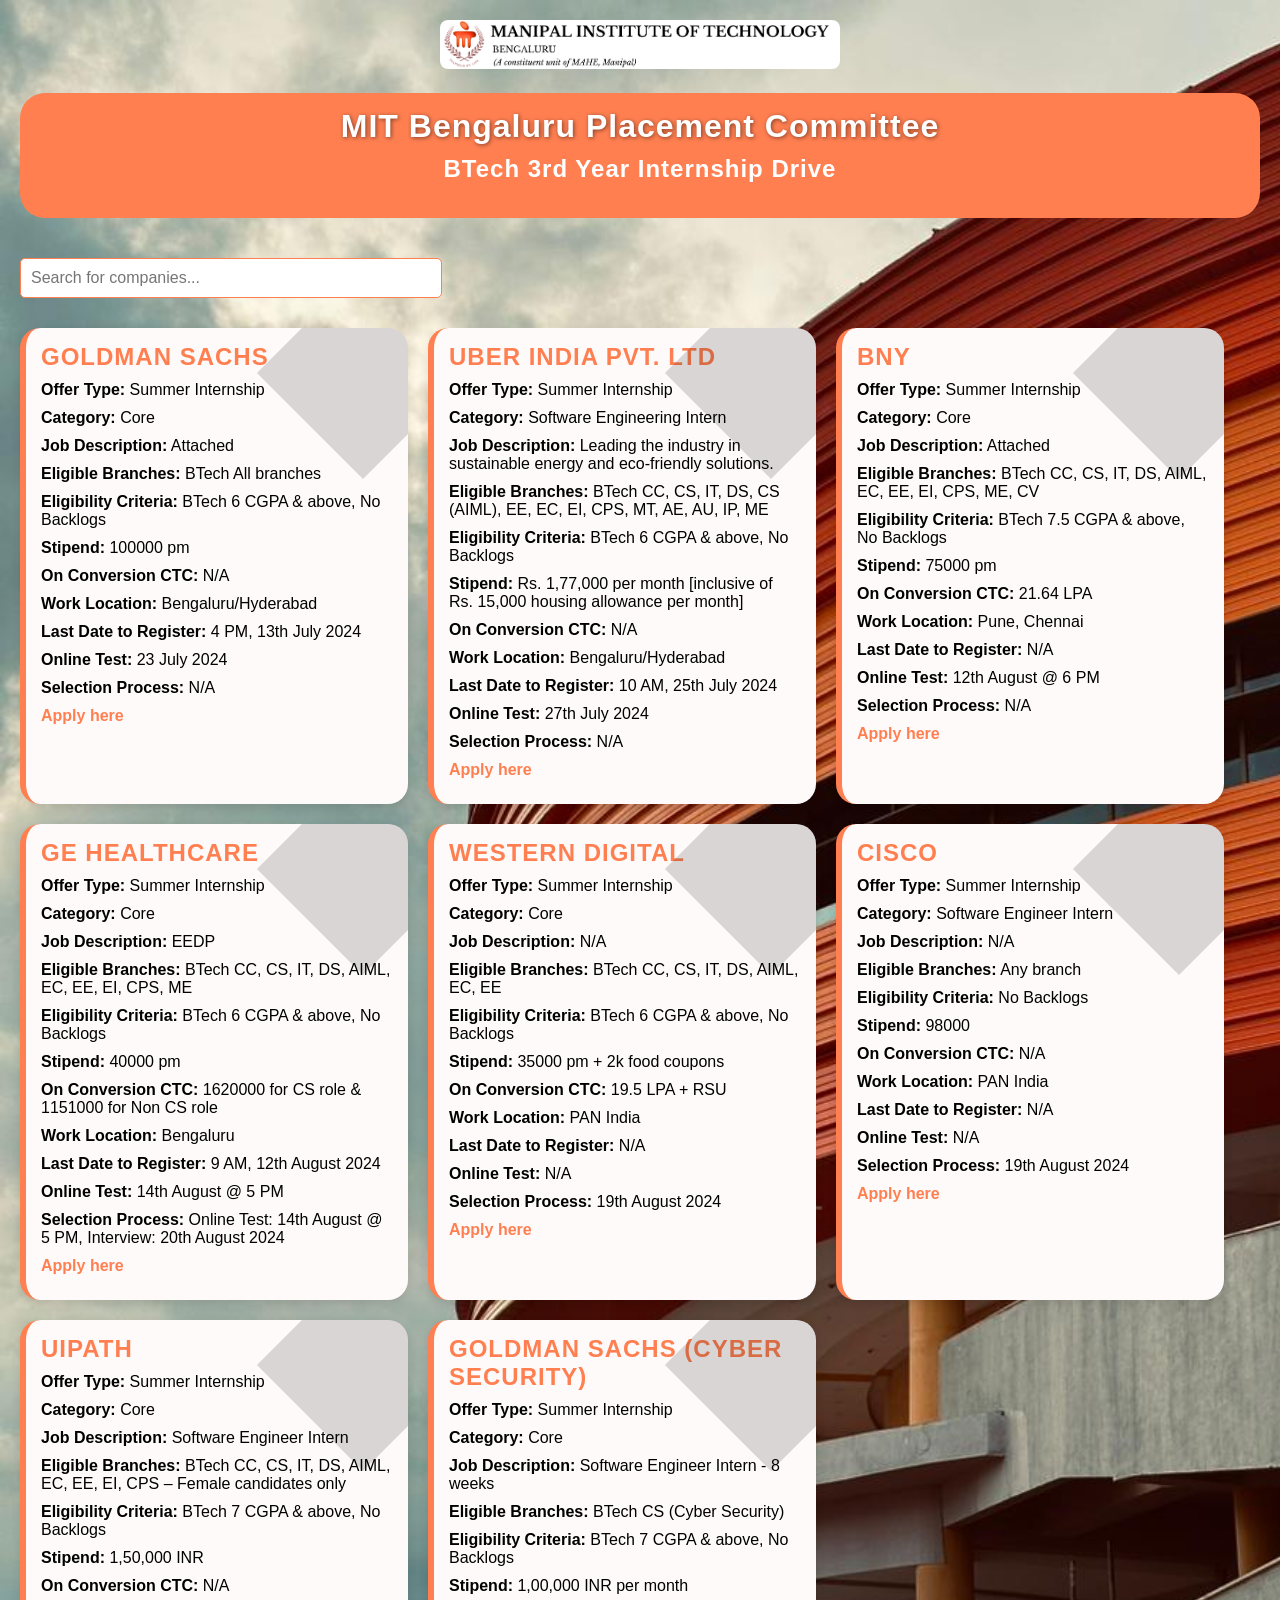
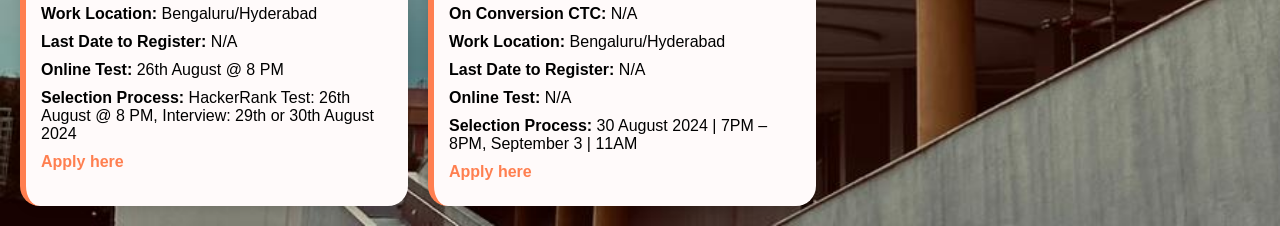
<file: index.html>
<!DOCTYPE html>
<html lang="en">
<head>
    <meta charset="UTF-8">
    <meta name="viewport" content="width=device-width, initial-scale=1.0">
    <title>MIT Bengaluru Placement Committee</title>
    <link rel="icon" href="mahe logo.jpg" type="image/png">
    <link rel="stylesheet" href="style.css">
</head>
<body style="background-image: url('MARC.jpg'); background-size: cover; background-repeat: no-repeat;">
    
    <!-- Center the logo using a div -->
    <div style="text-align: center; margin-bottom: 20px;">
        <img src="mit logo.png" alt="Manipal Logo" style="width: 400px; border-radius: 8px;">
    </div>

    <header>
        <h1 style="text-align: center;">MIT Bengaluru Placement Committee</h1>
        <h2 style="color: white; font-size: 24px; margin-top: 10px; text-align: center;">BTech 3rd Year Internship Drive</h2>
    </header>
    
    <input type="text" id="search-bar" placeholder="Search for companies..." onkeyup="searchCompanies()" />
    <section id="company-list"></section>

    <script src="script.js"></script>
</body>
</html>
</file>
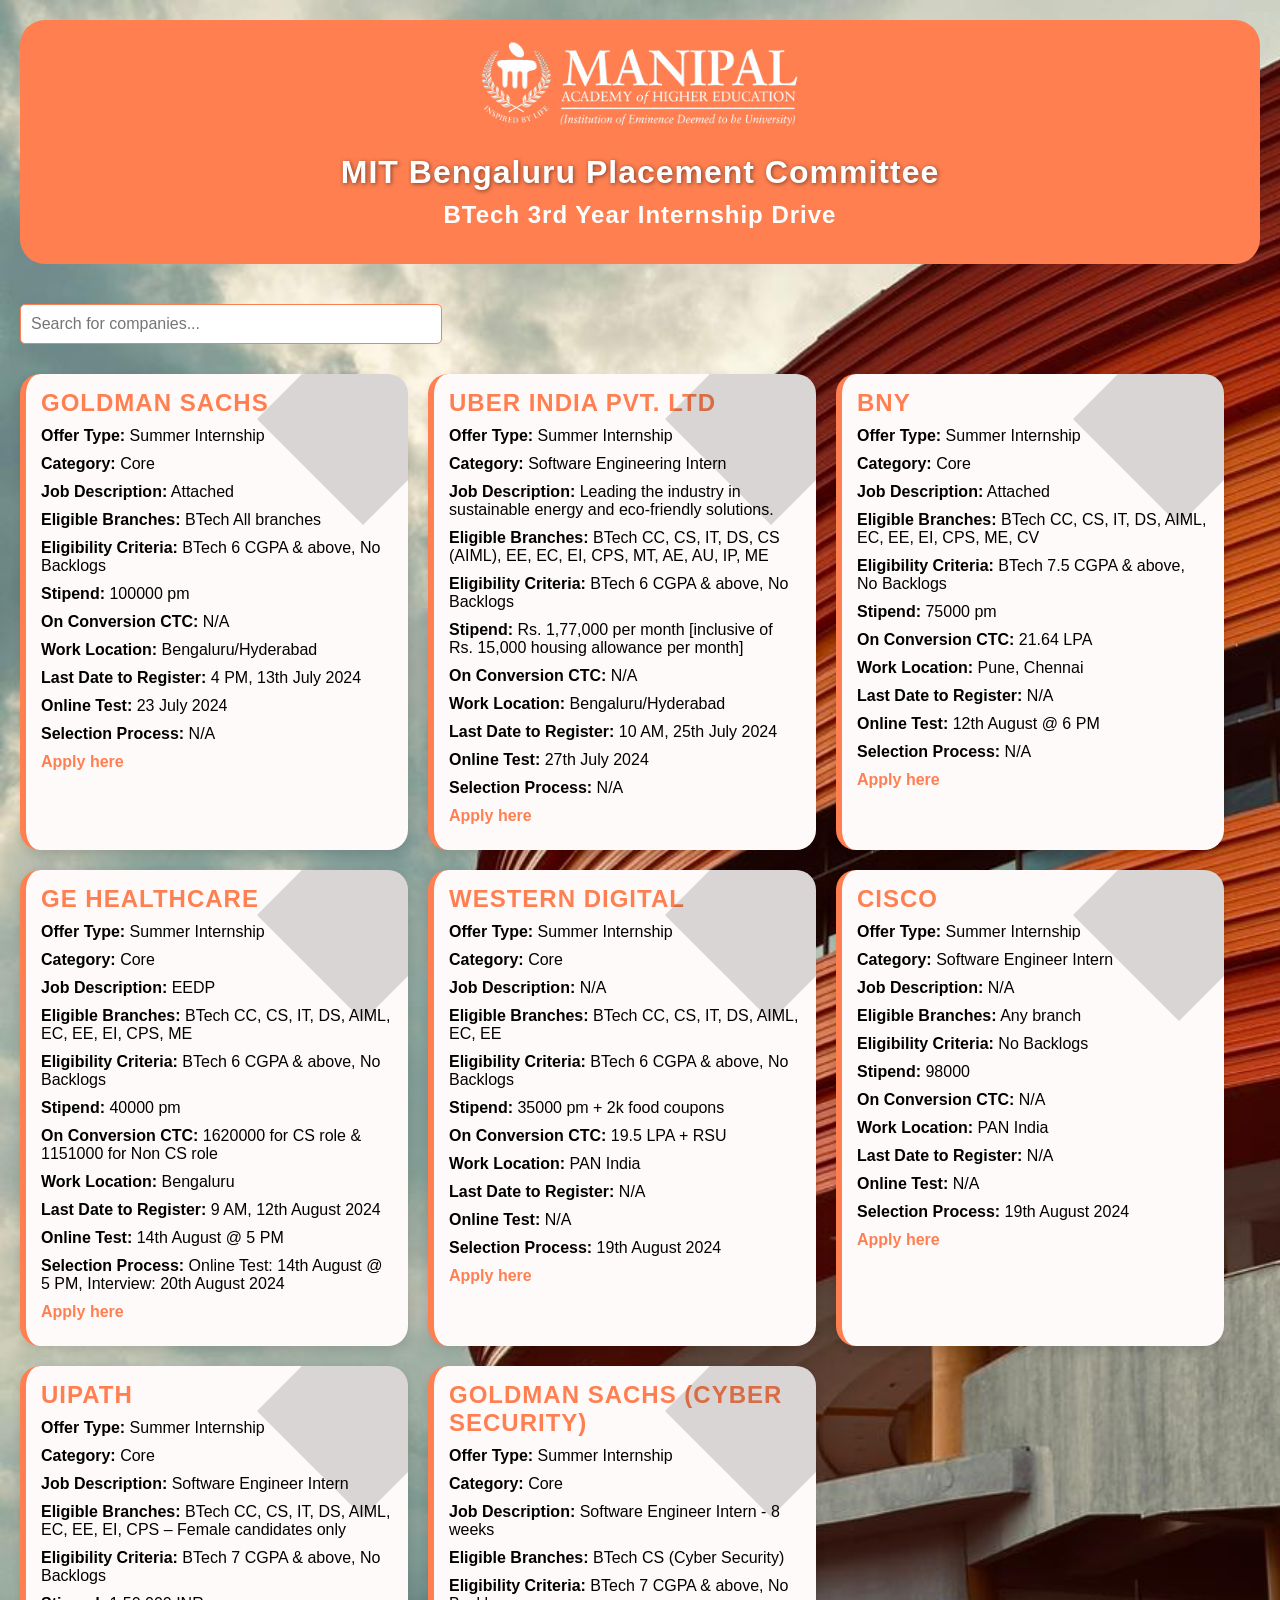
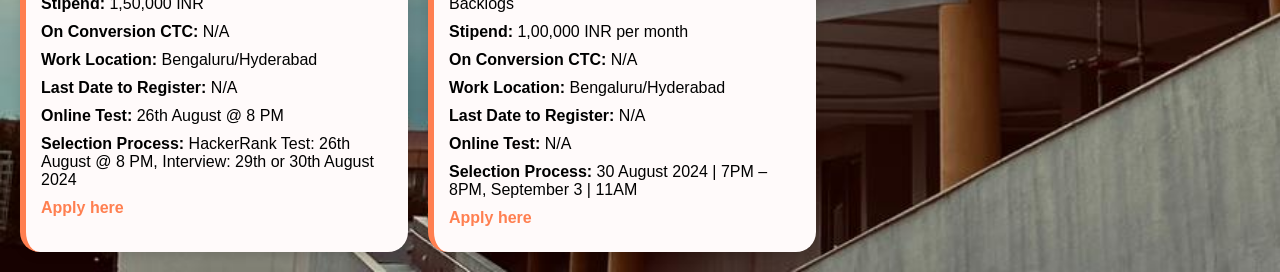
<file: companylist.html>
<!DOCTYPE html>
<html lang="en">
<head>
    <meta charset="UTF-8">
    <meta name="viewport" content="width=device-width, initial-scale=1.0">
    <title>MIT Bengaluru Placement Committee</title>
    <link rel="icon" href="mahe logo.jpg" type="image/png">
    <link rel="stylesheet" href="style.css">
</head>
<body style="background-image: url('MARC.jpg'); background-size: cover; background-repeat: no-repeat;">
    <header>
        <img src="mahe logo.png" alt="Manipal Logo" style="width: 350px; border-radius: 8px;">
        <h1 style="text-align: center;">MIT Bengaluru Placement Committee</h1>
        <h2 style="color: white; font-size: 24px; margin-top: 10px; text-align: center;">BTech 3rd Year Internship Drive</h2>
    </header>
    
    <input type="text" id="search-bar" placeholder="Search for companies..." onkeyup="searchCompanies()" />
    <section id="company-list"></section>

    <script src="script.js"></script>
</body>
</html>
</file>
<file: style.css>
body {
    font-family: 'Helvetica Neue', sans-serif;
    margin: 0;
    padding: 20px;
    background-image: url('MARC.jpg'); /* Background image */
    background-size: cover;
    background-repeat: no-repeat;
    background-color: #FFFAFA; /* Light background (Floral White) */
    color: #000000; /* Black text */
}

/* Header styling */
header {
    background-color: #FF7F50; /* Coral background for header */
    color: white;
    padding: 15px 20px;
    text-align: center;
    position: relative;
    border-radius: 25px; /* Rounded edges */
    margin-bottom: 20px; /* Space below header */
}

/* Logo styling */
header img {
    width: 120px; /* Adjusted size for better mobile view */
    height: auto; /* Maintain aspect ratio */
    margin-bottom: 15px; /* Space between logo and heading */
}

/* Headings */
h1 {
    margin: 0;
    font-size: 2rem; /* Responsive font size */
    color: white; /* White text for header */
    letter-spacing: 1px; /* Spaced letters */
    text-shadow: 1px 1px 4px rgba(0, 0, 0, 0.5); /* Subtle text shadow */
}

h2 {
    color: white;
    font-size: 1.2rem; /* Responsive font size */
    margin-top: 10px;
    letter-spacing: 1px;
}

/* Search bar styling */
#search-bar {
    width: 100%; /* Full width on small screens */
    max-width: 400px; /* Limit max-width */
    padding: 10px; /* Increased padding for touch friendliness */
    margin-top: 20px;
    border: 1px solid #FF7F50; /* Coral border */
    border-radius: 5px; /* Rounded corners */
    font-size: 16px; /* Font size */
    transition: width 0.4s ease; /* Smooth transition for width */
}

/* Optional: Make search bar expand on focus */
#search-bar:focus {
    width: 100%; /* Expand to full width on focus */
    outline: none; /* Remove default outline */
    box-shadow: 0 0 5px rgba(255, 127, 80, 0.5); /* Add a subtle shadow on focus */
}

/* Company list section */
#company-list {
    margin-top: 30px;
    display: flex; /* Use flexbox for side by side display */
    flex-wrap: wrap; /* Allow wrapping to new line */
    gap: 20px; /* Space between cards */
}

/* Each company card */
.company-card {
    background-color: #FFFAFA; /* Floral white background for company cards */
    color: #000000; /* Black text */
    padding: 15px; /* Reduced padding */
    border-radius: 20px; /* Rounded corners */
    box-shadow: 0 4px 10px rgba(0, 0, 0, 0.1); /* Shadow for depth */
    transition: all 0.3s ease; /* Smooth hover effect */
    border-left: 6px solid #FF7F50; /* Coral accent on the left */
    position: relative;
    overflow: hidden;
    flex: 1 1 calc(100% - 20px); /* Responsive width for mobile */
    max-width: calc(100% - 20px); /* Prevent cards from exceeding width */
}

/* Hover effect for company card */
.company-card:hover {
    box-shadow: 0 6px 15px rgba(0, 0, 0, 0.2); /* Slightly stronger shadow on hover */
    transform: translateY(-4px); /* Reduced lift effect */
    border-left: 6px solid black; /* Black left border on hover */
}

/* Decorative diagonal stripe on hover */
.company-card:before {
    content: '';
    position: absolute;
    top: -30px; /* Adjusted position */
    right: -30px; /* Adjusted position */
    width: 150px; /* Reduced size */
    height: 150px; /* Reduced size */
    background: rgba(0, 0, 0, 0.15); /* Subtle black overlay */
    transform: rotate(45deg);
    transition: 0.4s ease;
}

.company-card:hover:before {
    background: rgba(0, 0, 0, 0.3);
    right: -40px; /* Adjusted position */
}

/* Headings and text */
.company-card h2 {
    margin: 0 0 10px 0;
    font-size: 1.5rem; /* Responsive font for headings */
    color: #FF7F50; /* Coral text for headings */
    text-transform: uppercase; /* Capitalized for emphasis */
    letter-spacing: 1px;
}

.company-card p {
    margin: 10px 0;
    font-size: 1rem; /* Responsive font size for readability */
    color: #000000; /* Black text */
}

a {
    color: #FF7F50; /* Coral color for links */
    font-weight: bold; /* Bold links */
    text-decoration: none;
    border-bottom: 2px solid transparent; /* Underline effect */
    transition: border-bottom 0.2s ease, color 0.2s ease;
}

a:hover {
    color: black; /* Black for link hover */
    border-bottom: 2px solid black; /* Underline on hover */
}

/* Responsive design adjustments */
@media (min-width: 768px) {
    /* Adjustments for tablets and larger screens */
    .company-card {
        flex: 1 1 calc(48% - 20px); /* 2 cards per row */
        max-width: calc(48% - 20px); /* Prevent cards from exceeding width */
    }
}

@media (min-width: 1024px) {
    /* Adjustments for desktops and larger screens */
    .company-card {
        flex: 1 1 calc(30% - 20px); /* 3 cards per row */
        max-width: calc(30% - 20px); /* Prevent cards from exceeding width */
    }
}
</file>
